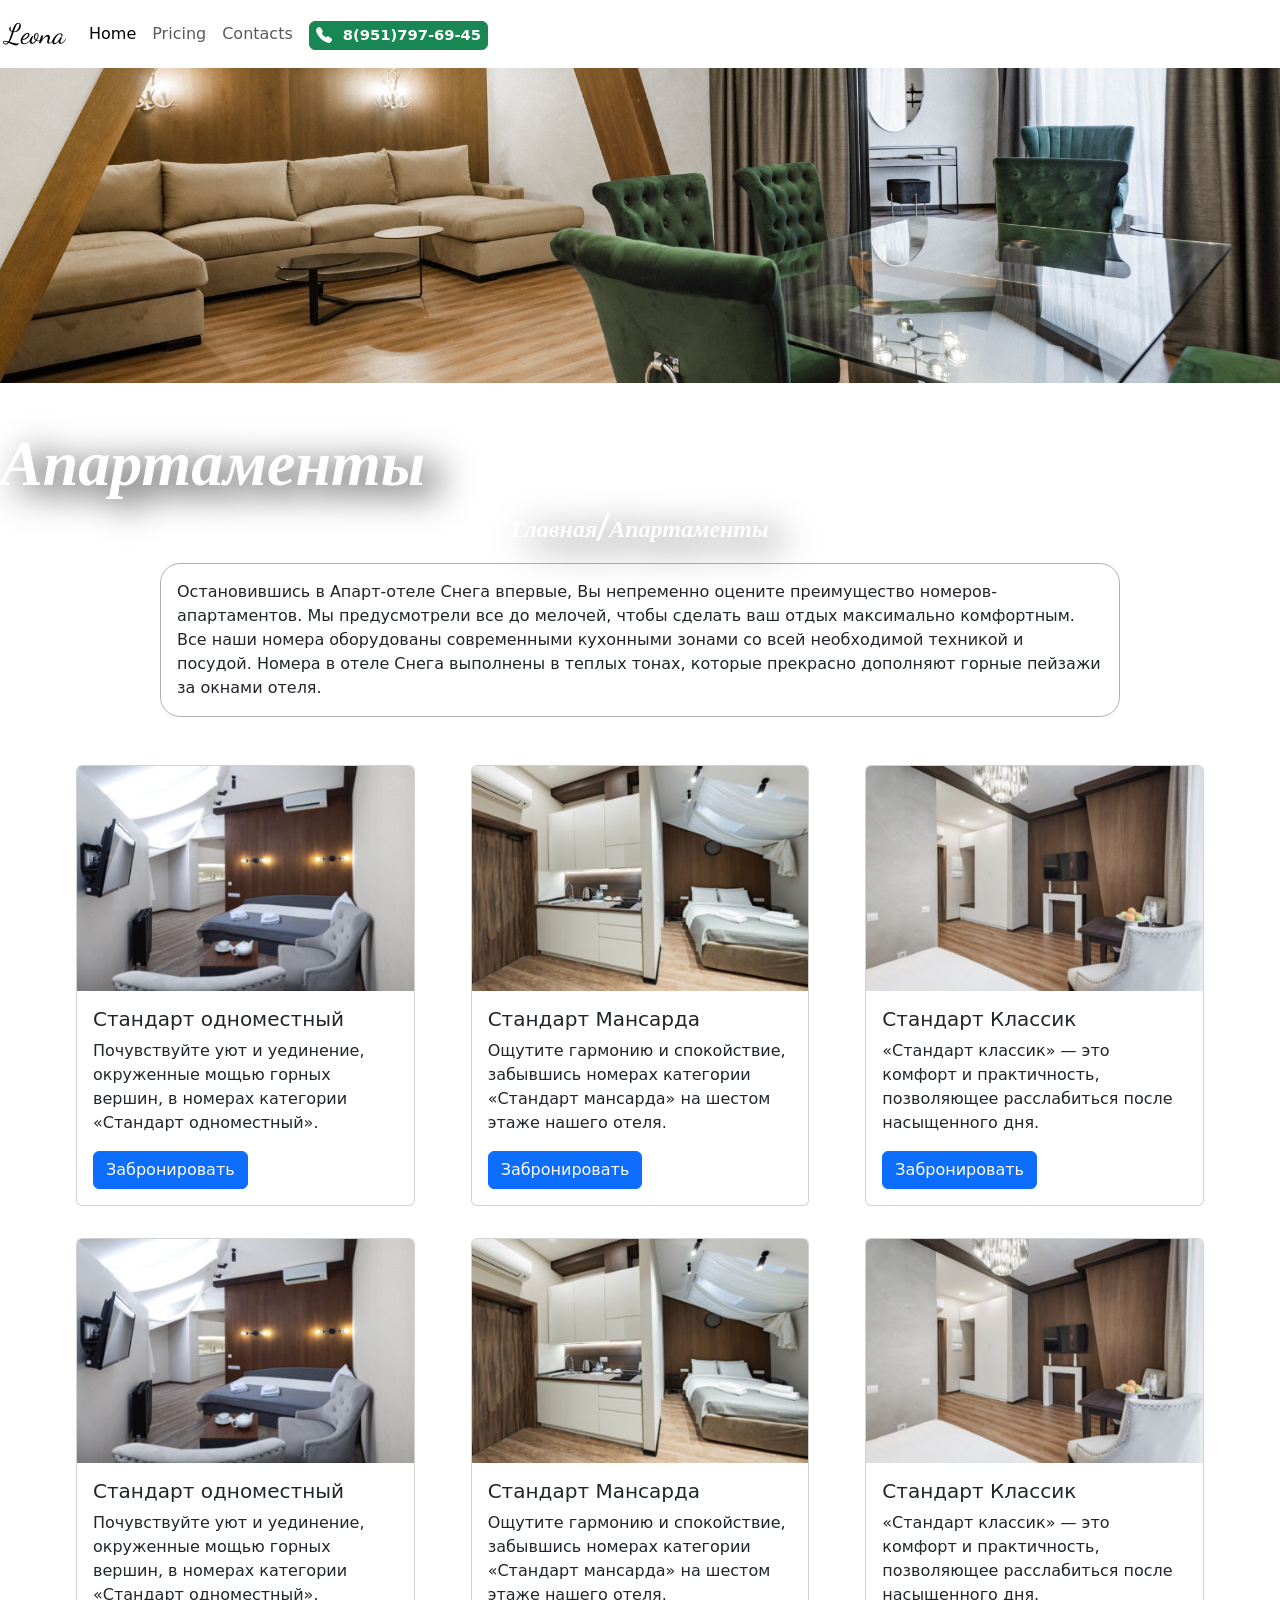
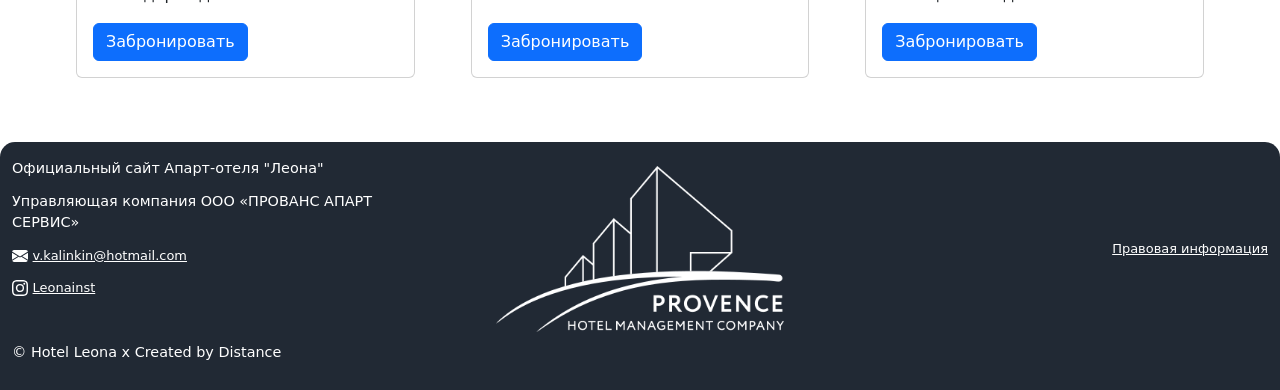
<file: index.html>
<!DOCTYPE html>
<html lang="en">
<head>
    <meta charset="UTF-8">
    <meta name="viewport" content="width=device-width, initial-scale=1.0">
    <link href="https://cdn.jsdelivr.net/npm/bootstrap@5.3.1/dist/css/bootstrap.min.css" rel="stylesheet" integrity="sha384-4bw+/aepP/YC94hEpVNVgiZdgIC5+VKNBQNGCHeKRQN+PtmoHDEXuppvnDJzQIu9" crossorigin="anonymous">
    <link rel="stylesheet" href="sourse/styles/in-and-pr.css">
    <link rel="apple-touch-icon" sizes="180x180" href="sourse/files/favicon_io/apple-touch-icon.png">
    <link rel="icon" type="image/png" sizes="32x32" href="sourse/files/favicon_io/favicon-32x32.png">
    <link rel="icon" type="image/png" sizes="16x16" href="sourse/files/favicon_io/favicon-16x16.png">
    <link rel="manifest" href="sourse/files/favicon_io/site.webmanifest">
    <title>Leona</title>
</head>
<body>
    <header>
        <nav class="navbar navbar-expand-lg bg-white">
            <div class="container-fluid">
                <span class="navbar-brand">Leona</span>
                <button class="navbar-toggler" type="button" data-bs-toggle="collapse" data-bs-target="#navbarNav"
                    aria-controls="navbarNav" aria-expanded="false" aria-label="Toggle navigation">
                    <span class="navbar-toggler-icon"></span>
                </button>
                <div class="collapse navbar-collapse" id="navbarNav">
                    <ul class="navbar-nav">
                        <li class="nav-item">
                            <a class="nav-link active" aria-current="page" href="/">Home</a>
                        </li>
                        <li class="nav-item">
                            <a class="nav-link" href="pricing.html">Pricing</a>
                        </li>
                        <li class="nav-item">
                            <a class="nav-link" href="#">Contacts</a>
                        </li>
                        <li class="nav-item btn-tel-cont">
                            <a class="nav-link btn-tel" href="#">
                                <button type="button" class="btn btn-success">
                                    <svg xmlns="http://www.w3.org/2000/svg" width="16" height="16" fill="currentColor" class="bi bi-telephone-fill" viewBox="0 0 16 16">
                                        <path fill-rule="evenodd" d="M1.885.511a1.745 1.745 0 0 1 2.61.163L6.29 2.98c.329.423.445.974.315 1.494l-.547 2.19a.678.678 0 0 0 .178.643l2.457 2.457a.678.678 0 0 0 .644.178l2.189-.547a1.745 1.745 0 0 1 1.494.315l2.306 1.794c.829.645.905 1.87.163 2.611l-1.034 1.034c-.74.74-1.846 1.065-2.877.702a18.634 18.634 0 0 1-7.01-4.42 18.634 18.634 0 0 1-4.42-7.009c-.362-1.03-.037-2.137.703-2.877L1.885.511z"/>
                                    </svg>
                                    <span>8(951)797-69-45</span>
                                </button>
                            </a>
                        </li>
                    </ul>
                </div>
            </div>
        </nav>
    </header>

    <section>
    <div class="obl-cont">
        <div><img src="sourse/images/obl.jpg" alt="Обложка"></div>
    </div>
    <div class="med">
        <div class="app">
            <div>
                <p class="app-text">Апартаменты</p>
                <p class="glav-app">Главная/Апартаменты</p>
            </div>
        </div>
        <div class="text-cont">
            <p>Остановившись в Апарт-отеле Снега впервые, Вы непременно оцените преимущество номеров-апартаментов. Мы
                предусмотрели все до мелочей, чтобы сделать ваш отдых максимально комфортным. Все наши номера оборудованы
                современными кухонными зонами со всей необходимой техникой и посудой. Номера в отеле Снега выполнены в
                теплых тонах, которые прекрасно дополняют горные пейзажи за окнами отеля.</p>
            </div>
        <div class="text-cont-2">
            <p>Остановившись в Апарт-отеле Снега впервые, Вы непременно оцените преимущество номеров-апартаментов. Все наши номера оборудованы
                    современными кухонными зонами со всей необходимой техникой и посудой.</p>
        </div>
    </div>
    <div class="container-fluid">
        <div>
            <div class="row">
                <div class="col-lg-4 col-md-6">
                    <div class="card">
                        <img src="sourse/images/one.jpg" class="card-img-top" alt="Стандарт одноместный">
                        <div class="card-body">
                            <h5 class="card-title">Стандарт одноместный</h5>
                            <p class="card-text">Почувствуйте уют и уединение, окруженные мощью горных вершин, в
                                номерах
                                категории «Стандарт одноместный».</p>
                            <a href="#" class="btn btn-primary">Забронировать</a>
                        </div>
                    </div>
                </div>
                <div class="col-lg-4 col-md-6">
                    <div class="card">
                        <img src="sourse/images/two.jpg" class="card-img-top" alt="Стандарт Мансарда">
                        <div class="card-body">
                            <h5 class="card-title">Стандарт Мансарда</h5>
                            <p class="card-text">Ощутите гармонию и спокойствие, забывшись номерах
                                категории «Стандарт мансарда» на шестом этаже нашего отеля.</p>
                            <a href="#" class="btn btn-primary">Забронировать</a>
                        </div>
                    </div>
                </div>
                <div class="col-lg-4 col-md-6">
                    <div class="card">
                        <img src="sourse/images/three.jpg" class="card-img-top" alt="Стандарт Классик">
                        <div class="card-body">
                            <h5 class="card-title">Стандарт Классик</h5>
                            <p class="card-text">«Стандарт классик» — это комфорт
                                и практичность, позволяющее расслабиться после насыщенного дня.</p>
                            <a href="#" class="btn btn-primary">Забронировать</a>
                        </div>
                    </div>
                </div>
                <div class="col-lg-4 col-md-6">
                    <div class="card">
                        <img src="sourse/images/one.jpg" class="card-img-top" alt="Стандарт одноместный">
                        <div class="card-body">
                            <h5 class="card-title">Стандарт одноместный</h5>
                            <p class="card-text">Почувствуйте уют и уединение, окруженные мощью горных вершин, в
                                номерах
                                категории «Стандарт одноместный».</p>
                            <a href="#" class="btn btn-primary">Забронировать</a>
                        </div>
                    </div>
                </div>
                <div class="col-lg-4 col-md-6">
                    <div class="card">
                        <img src="sourse/images/two.jpg" class="card-img-top" alt="Стандарт Мансарда">
                        <div class="card-body">
                            <h5 class="card-title">Стандарт Мансарда</h5>
                            <p class="card-text">Ощутите гармонию и спокойствие, забывшись номерах
                                категории «Стандарт мансарда» на шестом этаже нашего отеля.</p>
                            <a href="#" class="btn btn-primary">Забронировать</a>
                        </div>
                    </div>
                </div>
                <div class="col-lg-4 col-md-6">
                    <div class="card">
                        <img src="sourse/images/three.jpg" class="card-img-top" alt="Стандарт Классик">
                        <div class="card-body">
                            <h5 class="card-title">Стандарт Классик</h5>
                            <p class="card-text">«Стандарт классик» — это комфорт
                                и практичность, позволяющее расслабиться после насыщенного дня.</p>
                            <a href="#" class="btn btn-primary">Забронировать</a>
                        </div>
                    </div>
                </div>
            </div>
        </div>
    </div>
    </section>

    <footer>
        <div class="container-fluid">
            <div class="row comp">
                <div class="col-lg-4 col-md-4 left-txt-foot">
                    <p>Официальный сайт Апарт-отеля "Леона"</p>
                    <p>Управляющая компания ООО «ПРОВАНС АПАРТ СЕРВИС»</p>
                    <p>
                        <span>
                            <svg xmlns="http://www.w3.org/2000/svg" width="16" height="16" fill="currentColor"
                                class="bi bi-envelope-fill" viewBox="0 0 16 16">
                                <path
                                    d="M.05 3.555A2 2 0 0 1 2 2h12a2 2 0 0 1 1.95 1.555L8 8.414.05 3.555ZM0 4.697v7.104l5.803-3.558L0 4.697ZM6.761 8.83l-6.57 4.027A2 2 0 0 0 2 14h12a2 2 0 0 0 1.808-1.144l-6.57-4.027L8 9.586l-1.239-.757Zm3.436-.586L16 11.801V4.697l-5.803 3.546Z" />
                            </svg>
                        </span>
                        <a href="#">v.kalinkin@hotmail.com</a>
                    </p>
                    <p class="inst">
                        <svg xmlns="http://www.w3.org/2000/svg" width="16" height="16" fill="currentColor"
                            class="bi bi-instagram" viewBox="0 0 16 16">
                            <path
                                d="M8 0C5.829 0 5.556.01 4.703.048 3.85.088 3.269.222 2.76.42a3.917 3.917 0 0 0-1.417.923A3.927 3.927 0 0 0 .42 2.76C.222 3.268.087 3.85.048 4.7.01 5.555 0 5.827 0 8.001c0 2.172.01 2.444.048 3.297.04.852.174 1.433.372 1.942.205.526.478.972.923 1.417.444.445.89.719 1.416.923.51.198 1.09.333 1.942.372C5.555 15.99 5.827 16 8 16s2.444-.01 3.298-.048c.851-.04 1.434-.174 1.943-.372a3.916 3.916 0 0 0 1.416-.923c.445-.445.718-.891.923-1.417.197-.509.332-1.09.372-1.942C15.99 10.445 16 10.173 16 8s-.01-2.445-.048-3.299c-.04-.851-.175-1.433-.372-1.941a3.926 3.926 0 0 0-.923-1.417A3.911 3.911 0 0 0 13.24.42c-.51-.198-1.092-.333-1.943-.372C10.443.01 10.172 0 7.998 0h.003zm-.717 1.442h.718c2.136 0 2.389.007 3.232.046.78.035 1.204.166 1.486.275.373.145.64.319.92.599.28.28.453.546.598.92.11.281.24.705.275 1.485.039.843.047 1.096.047 3.231s-.008 2.389-.047 3.232c-.035.78-.166 1.203-.275 1.485a2.47 2.47 0 0 1-.599.919c-.28.28-.546.453-.92.598-.28.11-.704.24-1.485.276-.843.038-1.096.047-3.232.047s-2.39-.009-3.233-.047c-.78-.036-1.203-.166-1.485-.276a2.478 2.478 0 0 1-.92-.598 2.48 2.48 0 0 1-.6-.92c-.109-.281-.24-.705-.275-1.485-.038-.843-.046-1.096-.046-3.233 0-2.136.008-2.388.046-3.231.036-.78.166-1.204.276-1.486.145-.373.319-.64.599-.92.28-.28.546-.453.92-.598.282-.11.705-.24 1.485-.276.738-.034 1.024-.044 2.515-.045v.002zm4.988 1.328a.96.96 0 1 0 0 1.92.96.96 0 0 0 0-1.92zm-4.27 1.122a4.109 4.109 0 1 0 0 8.217 4.109 4.109 0 0 0 0-8.217zm0 1.441a2.667 2.667 0 1 1 0 5.334 2.667 2.667 0 0 1 0-5.334z" />
                        </svg>
                        <a href="#">
                            <span>
                                Leonainst
                            </span>
                        </a>
                    </p>
                    <p>© Hotel Leona х Created by Distance</p>
                </div>
                <div class="col-lg-4 col-md-4 img-foot">
                    <div>
                        <a href="#"><img src="sourse/images/foot.png" alt="Прованс"></a>
                    </div>
                </div>
                <div class="col-lg-4 col-md-4 prav-inf">
                    <p><a href="#">Правовая информация</a></p>
                </div>
            </div>

            <div class="tel">
                <div class="row">
                    <div class="col left-txt-foot-tel">
                        <p>Официальный сайт Апарт-отеля "Леона"</p>
                        <p>Управляющая компания ООО «ПРОВАНС АПАРТ СЕРВИС»</p>
                        <p>
                            <span>
                                <svg xmlns="http://www.w3.org/2000/svg" width="16" height="16" fill="currentColor"
                                    class="bi bi-envelope-fill" viewBox="0 0 16 16">
                                    <path d="M.05 3.555A2 2 0 0 1 2 2h12a2 2 0 0 1 1.95 1.555L8 8.414.05 3.555ZM0 4.697v7.104l5.803-3.558L0 4.697ZM6.761 8.83l-6.57 4.027A2 2 0 0 0 2 14h12a2 2 0 0 0 1.808-1.144l-6.57-4.027L8 9.586l-1.239-.757Zm3.436-.586L16 11.801V4.697l-5.803 3.546Z" />
                                </svg>
                            </span>
                            <a href="#">v.kalinkin@hotmail.com</a>
                        </p>
                        <p class="inst">
                            <svg xmlns="http://www.w3.org/2000/svg" width="16" height="16" fill="currentColor"
                                class="bi bi-instagram" viewBox="0 0 16 16">
                                <path d="M8 0C5.829 0 5.556.01 4.703.048 3.85.088 3.269.222 2.76.42a3.917 3.917 0 0 0-1.417.923A3.927 3.927 0 0 0 .42 2.76C.222 3.268.087 3.85.048 4.7.01 5.555 0 5.827 0 8.001c0 2.172.01 2.444.048 3.297.04.852.174 1.433.372 1.942.205.526.478.972.923 1.417.444.445.89.719 1.416.923.51.198 1.09.333 1.942.372C5.555 15.99 5.827 16 8 16s2.444-.01 3.298-.048c.851-.04 1.434-.174 1.943-.372a3.916 3.916 0 0 0 1.416-.923c.445-.445.718-.891.923-1.417.197-.509.332-1.09.372-1.942C15.99 10.445 16 10.173 16 8s-.01-2.445-.048-3.299c-.04-.851-.175-1.433-.372-1.941a3.926 3.926 0 0 0-.923-1.417A3.911 3.911 0 0 0 13.24.42c-.51-.198-1.092-.333-1.943-.372C10.443.01 10.172 0 7.998 0h.003zm-.717 1.442h.718c2.136 0 2.389.007 3.232.046.78.035 1.204.166 1.486.275.373.145.64.319.92.599.28.28.453.546.598.92.11.281.24.705.275 1.485.039.843.047 1.096.047 3.231s-.008 2.389-.047 3.232c-.035.78-.166 1.203-.275 1.485a2.47 2.47 0 0 1-.599.919c-.28.28-.546.453-.92.598-.28.11-.704.24-1.485.276-.843.038-1.096.047-3.232.047s-2.39-.009-3.233-.047c-.78-.036-1.203-.166-1.485-.276a2.478 2.478 0 0 1-.92-.598 2.48 2.48 0 0 1-.6-.92c-.109-.281-.24-.705-.275-1.485-.038-.843-.046-1.096-.046-3.233 0-2.136.008-2.388.046-3.231.036-.78.166-1.204.276-1.486.145-.373.319-.64.599-.92.28-.28.546-.453.92-.598.282-.11.705-.24 1.485-.276.738-.034 1.024-.044 2.515-.045v.002zm4.988 1.328a.96.96 0 1 0 0 1.92.96.96 0 0 0 0-1.92zm-4.27 1.122a4.109 4.109 0 1 0 0 8.217 4.109 4.109 0 0 0 0-8.217zm0 1.441a2.667 2.667 0 1 1 0 5.334 2.667 2.667 0 0 1 0-5.334z" />
                            </svg>
                            <a href="#">
                                <span>Leonainst</span>
                            </a>
                        </p>
                        <p>© Hotel Leona х Created by Distance</p>
                    </div>
                    <div class="col right-txt-foot-tel">
                        <div class="row prav-inf-tel">
                            <p><a href="#">Правовая информация</a></p>
                        </div>
                        <div class="row btm-img-tel">
                            <div>
                                <a href="#"><img src="sourse/images/foot.png" alt="Прованс"></a>
                            </div>
                        </div>
                    </div>
                </div>
            </div>

            <div class="tel-min">
                <p>Официальный сайт Апарт-отеля "Леона"</p>
                <p>Управляющая компания ООО «ПРОВАНС АПАРТ СЕРВИС»</p>
                <p>
                    <span>
                        <svg xmlns="http://www.w3.org/2000/svg" width="16" height="16" fill="currentColor"
                            class="bi bi-envelope-fill" viewBox="0 0 16 16">
                            <path d="M.05 3.555A2 2 0 0 1 2 2h12a2 2 0 0 1 1.95 1.555L8 8.414.05 3.555ZM0 4.697v7.104l5.803-3.558L0 4.697ZM6.761 8.83l-6.57 4.027A2 2 0 0 0 2 14h12a2 2 0 0 0 1.808-1.144l-6.57-4.027L8 9.586l-1.239-.757Zm3.436-.586L16 11.801V4.697l-5.803 3.546Z" />
                        </svg>
                    </span>
                    <a href="#">v.kalinkin@hotmail.com</a>
                </p>
                <p class="inst">
                    <svg xmlns="http://www.w3.org/2000/svg" width="16" height="16" fill="currentColor"
                        class="bi bi-instagram" viewBox="0 0 16 16">
                        <path d="M8 0C5.829 0 5.556.01 4.703.048 3.85.088 3.269.222 2.76.42a3.917 3.917 0 0 0-1.417.923A3.927 3.927 0 0 0 .42 2.76C.222 3.268.087 3.85.048 4.7.01 5.555 0 5.827 0 8.001c0 2.172.01 2.444.048 3.297.04.852.174 1.433.372 1.942.205.526.478.972.923 1.417.444.445.89.719 1.416.923.51.198 1.09.333 1.942.372C5.555 15.99 5.827 16 8 16s2.444-.01 3.298-.048c.851-.04 1.434-.174 1.943-.372a3.916 3.916 0 0 0 1.416-.923c.445-.445.718-.891.923-1.417.197-.509.332-1.09.372-1.942C15.99 10.445 16 10.173 16 8s-.01-2.445-.048-3.299c-.04-.851-.175-1.433-.372-1.941a3.926 3.926 0 0 0-.923-1.417A3.911 3.911 0 0 0 13.24.42c-.51-.198-1.092-.333-1.943-.372C10.443.01 10.172 0 7.998 0h.003zm-.717 1.442h.718c2.136 0 2.389.007 3.232.046.78.035 1.204.166 1.486.275.373.145.64.319.92.599.28.28.453.546.598.92.11.281.24.705.275 1.485.039.843.047 1.096.047 3.231s-.008 2.389-.047 3.232c-.035.78-.166 1.203-.275 1.485a2.47 2.47 0 0 1-.599.919c-.28.28-.546.453-.92.598-.28.11-.704.24-1.485.276-.843.038-1.096.047-3.232.047s-2.39-.009-3.233-.047c-.78-.036-1.203-.166-1.485-.276a2.478 2.478 0 0 1-.92-.598 2.48 2.48 0 0 1-.6-.92c-.109-.281-.24-.705-.275-1.485-.038-.843-.046-1.096-.046-3.233 0-2.136.008-2.388.046-3.231.036-.78.166-1.204.276-1.486.145-.373.319-.64.599-.92.28-.28.546-.453.92-.598.282-.11.705-.24 1.485-.276.738-.034 1.024-.044 2.515-.045v.002zm4.988 1.328a.96.96 0 1 0 0 1.92.96.96 0 0 0 0-1.92zm-4.27 1.122a4.109 4.109 0 1 0 0 8.217 4.109 4.109 0 0 0 0-8.217zm0 1.441a2.667 2.667 0 1 1 0 5.334 2.667 2.667 0 0 1 0-5.334z" />
                    </svg>
                    <a href="#">
                        <span>Leonainst</span>
                    </a>
                </p>
                <p>© Hotel Leona х Created by Distance</p>
                <div class="img-foot-tel-min">
                    <a href="#"><img src="sourse/images/foot.png" alt="Прованс"></a>
                </div>
                <p><a href="#">Правовая информация</a></p>
            </div>
        </div>
    </footer>
    
    <script src="https://cdn.jsdelivr.net/npm/bootstrap@5.3.1/dist/js/bootstrap.bundle.min.js" integrity="sha384-HwwvtgBNo3bZJJLYd8oVXjrBZt8cqVSpeBNS5n7C8IVInixGAoxmnlMuBnhbgrkm" crossorigin="anonymous"></script>
</body>
</html>
</file>
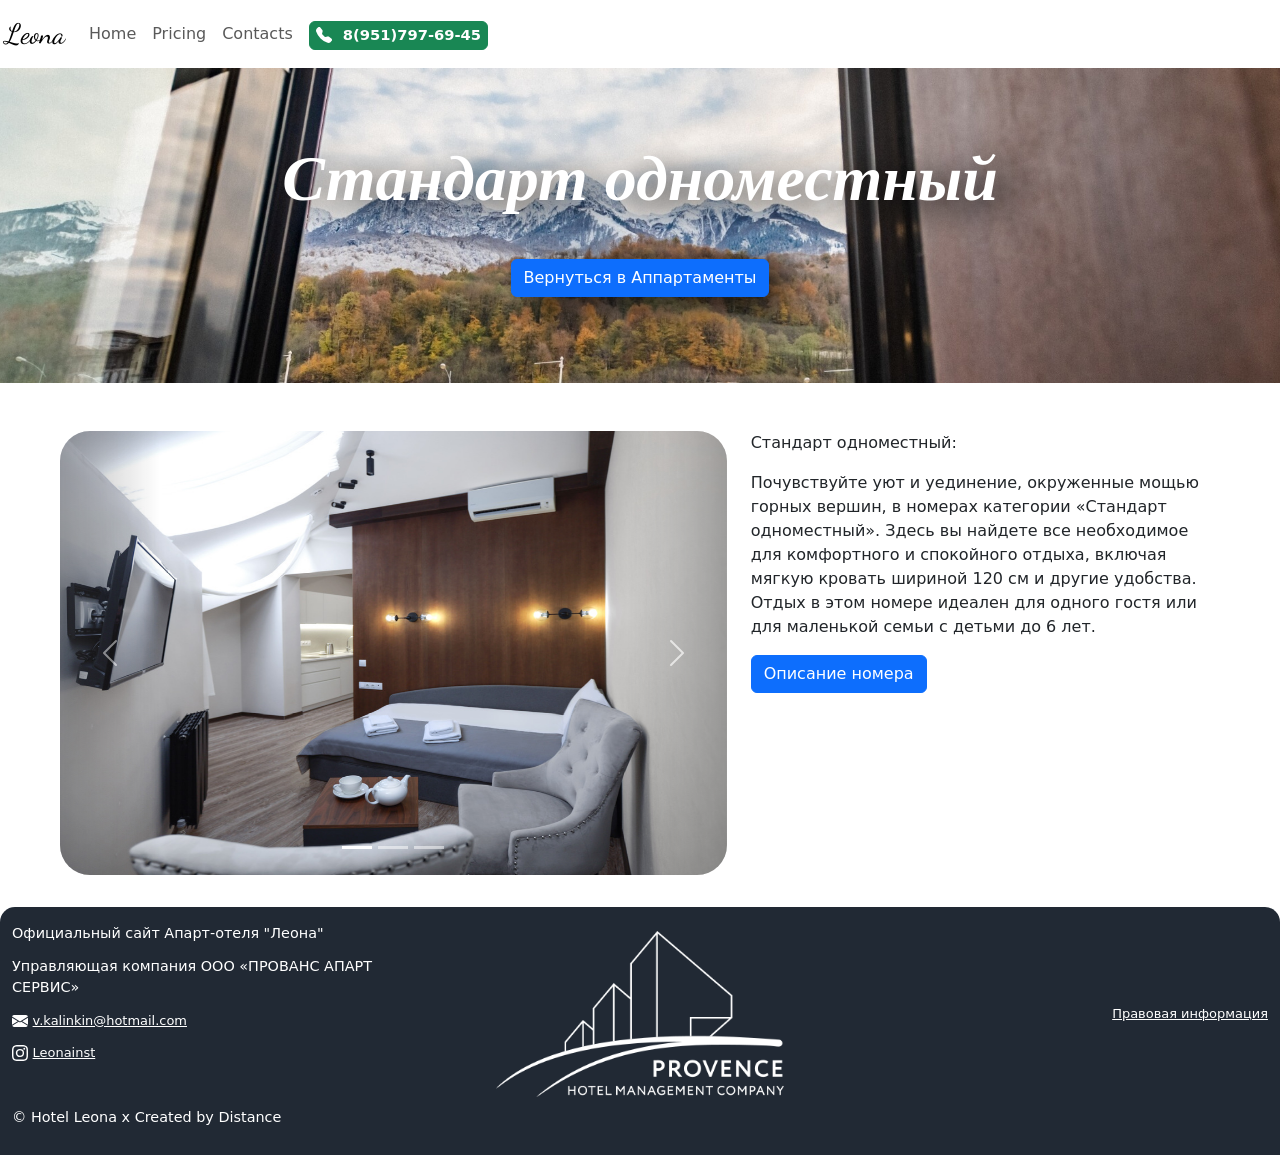
<file: hotel-room.html>
<!DOCTYPE html>
<html lang="en">

<head>
    <meta charset="UTF-8">
    <meta name="viewport" content="width=device-width, initial-scale=1.0">
    <link href="https://cdn.jsdelivr.net/npm/bootstrap@5.3.1/dist/css/bootstrap.min.css" rel="stylesheet"
        integrity="sha384-4bw+/aepP/YC94hEpVNVgiZdgIC5+VKNBQNGCHeKRQN+PtmoHDEXuppvnDJzQIu9" crossorigin="anonymous">
    <link rel="stylesheet" href="sourse/styles/in-and-pr.css">
    <link rel="stylesheet" href="sourse/styles/hr-css.css">
    <link rel="apple-touch-icon" sizes="180x180" href="sourse/files/favicon_io/apple-touch-icon.png">
    <link rel="icon" type="image/png" sizes="32x32" href="sourse/files/favicon_io/favicon-32x32.png">
    <link rel="icon" type="image/png" sizes="16x16" href="sourse/files/favicon_io/favicon-16x16.png">
    <link rel="manifest" href="sourse/files/favicon_io/site.webmanifest">
    <title>Leona</title>
</head>

<body>
    <header>
        <nav class="navbar navbar-expand-lg bg-white">
            <div class="container-fluid">
                <span class="navbar-brand">Leona</span>
                <button class="navbar-toggler" type="button" data-bs-toggle="collapse" data-bs-target="#navbarNav"
                    aria-controls="navbarNav" aria-expanded="false" aria-label="Toggle navigation">
                    <span class="navbar-toggler-icon"></span>
                </button>
                <div class="collapse navbar-collapse" id="navbarNav">
                    <ul class="navbar-nav">
                        <li class="nav-item">
                            <a class="nav-link" aria-current="page" href="/">Home</a>
                        </li>
                        <li class="nav-item">
                            <a class="nav-link" href="pricing.html">Pricing</a>
                        </li>
                        <li class="nav-item">
                            <a class="nav-link" href="#">Contacts</a>
                        </li>
                        <li class="nav-item btn-tel-cont">
                            <a class="nav-link btn-tel" href="#">
                                <button type="button" class="btn btn-success">
                                    <svg xmlns="http://www.w3.org/2000/svg" width="16" height="16" fill="currentColor" class="bi bi-telephone-fill" viewBox="0 0 16 16">
                                        <path fill-rule="evenodd" d="M1.885.511a1.745 1.745 0 0 1 2.61.163L6.29 2.98c.329.423.445.974.315 1.494l-.547 2.19a.678.678 0 0 0 .178.643l2.457 2.457a.678.678 0 0 0 .644.178l2.189-.547a1.745 1.745 0 0 1 1.494.315l2.306 1.794c.829.645.905 1.87.163 2.611l-1.034 1.034c-.74.74-1.846 1.065-2.877.702a18.634 18.634 0 0 1-7.01-4.42 18.634 18.634 0 0 1-4.42-7.009c-.362-1.03-.037-2.137.703-2.877L1.885.511z"/>
                                    </svg>
                                    <span>8(951)797-69-45</span>
                                </button>
                            </a>
                        </li>
                    </ul>
                </div>
            </div>
        </nav>
    </header>

    <section>
        <div class="obl-cont">
            <div><img src="sourse/images/vid.jpg" alt="Обложка"></div>
            <div class="app">
                <p class="app-text">Стандарт одноместный</p>
                <a class="btn btn-primary" role="button" href="pricing.html">Вернуться в Аппартаменты</a>
            </div>
        </div>

        <div class="container-fluid">
            <div>
                <div class="row">
                    <div class="col-lg-7 col-md-12">
                        <div class="carousel-hr">
                            <div>
                                <div id="carouselExampleIndicators" class="carousel slide">
                                    <div class="carousel-indicators">
                                        <button type="button" data-bs-target="#carouselExampleIndicators"
                                            data-bs-slide-to="0" class="active" aria-current="true"
                                            aria-label="Slide 1"></button>
                                        <button type="button" data-bs-target="#carouselExampleIndicators"
                                            data-bs-slide-to="1" aria-label="Slide 2"></button>
                                        <button type="button" data-bs-target="#carouselExampleIndicators"
                                            data-bs-slide-to="2" aria-label="Slide 3"></button>
                                    </div>
                                    <div class="carousel-inner">
                                        <div class="carousel-item active">
                                            <img src="sourse/images/hr-1.jpg" class="d-block w-100" alt="...">
                                        </div>
                                        <div class="carousel-item">
                                            <img src="sourse/images/hr-2.jpg" class="d-block w-100" alt="...">
                                        </div>
                                        <div class="carousel-item">
                                            <img src="sourse/images/hr-3.jpg" class="d-block w-100" alt="...">
                                        </div>
                                    </div>
                                    <button class="carousel-control-prev" type="button"
                                        data-bs-target="#carouselExampleIndicators" data-bs-slide="prev">
                                        <span class="carousel-control-prev-icon" aria-hidden="true"></span>
                                        <span class="visually-hidden">Previous</span>
                                    </button>
                                    <button class="carousel-control-next" type="button"
                                        data-bs-target="#carouselExampleIndicators" data-bs-slide="next">
                                        <span class="carousel-control-next-icon" aria-hidden="true"></span>
                                        <span class="visually-hidden">Next</span>
                                    </button>
                                </div>
                            </div>
                        </div>
                    </div>

                    <div class="col-lg-5 col-md-12">
                        <div>
                            <p>Стандарт одноместный:</p>
                            <p>Почувствуйте уют и уединение, окруженные мощью горных вершин, в номерах категории
                                «Стандарт одноместный». Здесь вы найдете все необходимое для комфортного и спокойного
                                отдыха, включая мягкую кровать шириной 120 см и другие удобства. Отдых в этом номере
                                идеален для одного гостя или для маленькой семьи с детьми до 6 лет.</p>
                            <div>
                                <p class="d-inline-flex gap-1">
                                    <button class="btn btn-primary" type="button" data-bs-toggle="collapse"
                                        data-bs-target="#collapseExample" aria-expanded="false"
                                        aria-controls="collapseExample">
                                        Описание номера
                                    </button>
                                </p>
                                <div class="collapse" id="collapseExample">
                                    <div class="card card-body">
                                        <ul>
                                            <li>Площадь: от 19м²</li>
                                            <li>1-местный 1-комнатный номер с 1 кроватью</li>
                                            <li>Кровать 120</li>
                                            <li>Шкаф</li>
                                            <li>Телевизор</li>
                                            <li>WI-FI</li>
                                            <li>Холодильник</li>
                                        </ul>
                                        <p>В стоимость номера включено:</p>
                                        <ul>
                                            <li>Wi-Fi бесплатно</li>
                                            <li>Смена полотенец: ежедневно</li>
                                            <li>Смена постельного белья: 1 раз в 3 дня</li>
                                            <li>Уборка номера: ежедневно</li>
                                        </ul>
                                    </div>
                                </div>
                            </div>
                        </div>
                    </div>
                </div>
            </div>
        </div>


    </section>

    <footer>
        <div class="container-fluid">
            <div class="row comp">
                <div class="col-lg-4 col-md-4 left-txt-foot">
                    <p>Официальный сайт Апарт-отеля "Леона"</p>
                    <p>Управляющая компания ООО «ПРОВАНС АПАРТ СЕРВИС»</p>
                    <p>
                        <span>
                            <svg xmlns="http://www.w3.org/2000/svg" width="16" height="16" fill="currentColor"
                                class="bi bi-envelope-fill" viewBox="0 0 16 16">
                                <path
                                    d="M.05 3.555A2 2 0 0 1 2 2h12a2 2 0 0 1 1.95 1.555L8 8.414.05 3.555ZM0 4.697v7.104l5.803-3.558L0 4.697ZM6.761 8.83l-6.57 4.027A2 2 0 0 0 2 14h12a2 2 0 0 0 1.808-1.144l-6.57-4.027L8 9.586l-1.239-.757Zm3.436-.586L16 11.801V4.697l-5.803 3.546Z" />
                            </svg>
                        </span>
                        <a href="#">v.kalinkin@hotmail.com</a>
                    </p>
                    <p class="inst">
                        <svg xmlns="http://www.w3.org/2000/svg" width="16" height="16" fill="currentColor"
                            class="bi bi-instagram" viewBox="0 0 16 16">
                            <path
                                d="M8 0C5.829 0 5.556.01 4.703.048 3.85.088 3.269.222 2.76.42a3.917 3.917 0 0 0-1.417.923A3.927 3.927 0 0 0 .42 2.76C.222 3.268.087 3.85.048 4.7.01 5.555 0 5.827 0 8.001c0 2.172.01 2.444.048 3.297.04.852.174 1.433.372 1.942.205.526.478.972.923 1.417.444.445.89.719 1.416.923.51.198 1.09.333 1.942.372C5.555 15.99 5.827 16 8 16s2.444-.01 3.298-.048c.851-.04 1.434-.174 1.943-.372a3.916 3.916 0 0 0 1.416-.923c.445-.445.718-.891.923-1.417.197-.509.332-1.09.372-1.942C15.99 10.445 16 10.173 16 8s-.01-2.445-.048-3.299c-.04-.851-.175-1.433-.372-1.941a3.926 3.926 0 0 0-.923-1.417A3.911 3.911 0 0 0 13.24.42c-.51-.198-1.092-.333-1.943-.372C10.443.01 10.172 0 7.998 0h.003zm-.717 1.442h.718c2.136 0 2.389.007 3.232.046.78.035 1.204.166 1.486.275.373.145.64.319.92.599.28.28.453.546.598.92.11.281.24.705.275 1.485.039.843.047 1.096.047 3.231s-.008 2.389-.047 3.232c-.035.78-.166 1.203-.275 1.485a2.47 2.47 0 0 1-.599.919c-.28.28-.546.453-.92.598-.28.11-.704.24-1.485.276-.843.038-1.096.047-3.232.047s-2.39-.009-3.233-.047c-.78-.036-1.203-.166-1.485-.276a2.478 2.478 0 0 1-.92-.598 2.48 2.48 0 0 1-.6-.92c-.109-.281-.24-.705-.275-1.485-.038-.843-.046-1.096-.046-3.233 0-2.136.008-2.388.046-3.231.036-.78.166-1.204.276-1.486.145-.373.319-.64.599-.92.28-.28.546-.453.92-.598.282-.11.705-.24 1.485-.276.738-.034 1.024-.044 2.515-.045v.002zm4.988 1.328a.96.96 0 1 0 0 1.92.96.96 0 0 0 0-1.92zm-4.27 1.122a4.109 4.109 0 1 0 0 8.217 4.109 4.109 0 0 0 0-8.217zm0 1.441a2.667 2.667 0 1 1 0 5.334 2.667 2.667 0 0 1 0-5.334z" />
                        </svg>
                        <a href="#">
                            <span>
                                Leonainst
                            </span>
                        </a>
                    </p>
                    <p>© Hotel Leona х Created by Distance</p>
                </div>
                <div class="col-lg-4 col-md-4 img-foot">
                    <div>
                        <a href="#"><img src="sourse/images/foot.png" alt="Прованс"></a>
                    </div>
                </div>
                <div class="col-lg-4 col-md-4 prav-inf">
                    <p><a href="#">Правовая информация</a></p>
                </div>
            </div>

            <div class="tel">
                <div class="row">
                    <div class="col left-txt-foot-tel">
                        <p>Официальный сайт Апарт-отеля "Леона"</p>
                        <p>Управляющая компания ООО «ПРОВАНС АПАРТ СЕРВИС»</p>
                        <p>
                            <span>
                                <svg xmlns="http://www.w3.org/2000/svg" width="16" height="16" fill="currentColor"
                                    class="bi bi-envelope-fill" viewBox="0 0 16 16">
                                    <path d="M.05 3.555A2 2 0 0 1 2 2h12a2 2 0 0 1 1.95 1.555L8 8.414.05 3.555ZM0 4.697v7.104l5.803-3.558L0 4.697ZM6.761 8.83l-6.57 4.027A2 2 0 0 0 2 14h12a2 2 0 0 0 1.808-1.144l-6.57-4.027L8 9.586l-1.239-.757Zm3.436-.586L16 11.801V4.697l-5.803 3.546Z" />
                                </svg>
                            </span>
                            <a href="#">v.kalinkin@hotmail.com</a>
                        </p>
                        <p class="inst">
                            <svg xmlns="http://www.w3.org/2000/svg" width="16" height="16" fill="currentColor"
                                class="bi bi-instagram" viewBox="0 0 16 16">
                                <path d="M8 0C5.829 0 5.556.01 4.703.048 3.85.088 3.269.222 2.76.42a3.917 3.917 0 0 0-1.417.923A3.927 3.927 0 0 0 .42 2.76C.222 3.268.087 3.85.048 4.7.01 5.555 0 5.827 0 8.001c0 2.172.01 2.444.048 3.297.04.852.174 1.433.372 1.942.205.526.478.972.923 1.417.444.445.89.719 1.416.923.51.198 1.09.333 1.942.372C5.555 15.99 5.827 16 8 16s2.444-.01 3.298-.048c.851-.04 1.434-.174 1.943-.372a3.916 3.916 0 0 0 1.416-.923c.445-.445.718-.891.923-1.417.197-.509.332-1.09.372-1.942C15.99 10.445 16 10.173 16 8s-.01-2.445-.048-3.299c-.04-.851-.175-1.433-.372-1.941a3.926 3.926 0 0 0-.923-1.417A3.911 3.911 0 0 0 13.24.42c-.51-.198-1.092-.333-1.943-.372C10.443.01 10.172 0 7.998 0h.003zm-.717 1.442h.718c2.136 0 2.389.007 3.232.046.78.035 1.204.166 1.486.275.373.145.64.319.92.599.28.28.453.546.598.92.11.281.24.705.275 1.485.039.843.047 1.096.047 3.231s-.008 2.389-.047 3.232c-.035.78-.166 1.203-.275 1.485a2.47 2.47 0 0 1-.599.919c-.28.28-.546.453-.92.598-.28.11-.704.24-1.485.276-.843.038-1.096.047-3.232.047s-2.39-.009-3.233-.047c-.78-.036-1.203-.166-1.485-.276a2.478 2.478 0 0 1-.92-.598 2.48 2.48 0 0 1-.6-.92c-.109-.281-.24-.705-.275-1.485-.038-.843-.046-1.096-.046-3.233 0-2.136.008-2.388.046-3.231.036-.78.166-1.204.276-1.486.145-.373.319-.64.599-.92.28-.28.546-.453.92-.598.282-.11.705-.24 1.485-.276.738-.034 1.024-.044 2.515-.045v.002zm4.988 1.328a.96.96 0 1 0 0 1.92.96.96 0 0 0 0-1.92zm-4.27 1.122a4.109 4.109 0 1 0 0 8.217 4.109 4.109 0 0 0 0-8.217zm0 1.441a2.667 2.667 0 1 1 0 5.334 2.667 2.667 0 0 1 0-5.334z" />
                            </svg>
                            <a href="#">
                                <span>Leonainst</span>
                            </a>
                        </p>
                        <p>© Hotel Leona х Created by Distance</p>
                    </div>
                    <div class="col right-txt-foot-tel">
                        <div class="row prav-inf-tel">
                            <p><a href="#">Правовая информация</a></p>
                        </div>
                        <div class="row btm-img-tel">
                            <div>
                                <a href="#"><img src="sourse/images/foot.png" alt="Прованс"></a>
                            </div>
                        </div>
                    </div>
                </div>
            </div>

            <div class="tel-min">
                <p>Официальный сайт Апарт-отеля "Леона"</p>
                <p>Управляющая компания ООО «ПРОВАНС АПАРТ СЕРВИС»</p>
                <p>
                    <span>
                        <svg xmlns="http://www.w3.org/2000/svg" width="16" height="16" fill="currentColor"
                            class="bi bi-envelope-fill" viewBox="0 0 16 16">
                            <path d="M.05 3.555A2 2 0 0 1 2 2h12a2 2 0 0 1 1.95 1.555L8 8.414.05 3.555ZM0 4.697v7.104l5.803-3.558L0 4.697ZM6.761 8.83l-6.57 4.027A2 2 0 0 0 2 14h12a2 2 0 0 0 1.808-1.144l-6.57-4.027L8 9.586l-1.239-.757Zm3.436-.586L16 11.801V4.697l-5.803 3.546Z" />
                        </svg>
                    </span>
                    <a href="#">v.kalinkin@hotmail.com</a>
                </p>
                <p class="inst">
                    <svg xmlns="http://www.w3.org/2000/svg" width="16" height="16" fill="currentColor"
                        class="bi bi-instagram" viewBox="0 0 16 16">
                        <path d="M8 0C5.829 0 5.556.01 4.703.048 3.85.088 3.269.222 2.76.42a3.917 3.917 0 0 0-1.417.923A3.927 3.927 0 0 0 .42 2.76C.222 3.268.087 3.85.048 4.7.01 5.555 0 5.827 0 8.001c0 2.172.01 2.444.048 3.297.04.852.174 1.433.372 1.942.205.526.478.972.923 1.417.444.445.89.719 1.416.923.51.198 1.09.333 1.942.372C5.555 15.99 5.827 16 8 16s2.444-.01 3.298-.048c.851-.04 1.434-.174 1.943-.372a3.916 3.916 0 0 0 1.416-.923c.445-.445.718-.891.923-1.417.197-.509.332-1.09.372-1.942C15.99 10.445 16 10.173 16 8s-.01-2.445-.048-3.299c-.04-.851-.175-1.433-.372-1.941a3.926 3.926 0 0 0-.923-1.417A3.911 3.911 0 0 0 13.24.42c-.51-.198-1.092-.333-1.943-.372C10.443.01 10.172 0 7.998 0h.003zm-.717 1.442h.718c2.136 0 2.389.007 3.232.046.78.035 1.204.166 1.486.275.373.145.64.319.92.599.28.28.453.546.598.92.11.281.24.705.275 1.485.039.843.047 1.096.047 3.231s-.008 2.389-.047 3.232c-.035.78-.166 1.203-.275 1.485a2.47 2.47 0 0 1-.599.919c-.28.28-.546.453-.92.598-.28.11-.704.24-1.485.276-.843.038-1.096.047-3.232.047s-2.39-.009-3.233-.047c-.78-.036-1.203-.166-1.485-.276a2.478 2.478 0 0 1-.92-.598 2.48 2.48 0 0 1-.6-.92c-.109-.281-.24-.705-.275-1.485-.038-.843-.046-1.096-.046-3.233 0-2.136.008-2.388.046-3.231.036-.78.166-1.204.276-1.486.145-.373.319-.64.599-.92.28-.28.546-.453.92-.598.282-.11.705-.24 1.485-.276.738-.034 1.024-.044 2.515-.045v.002zm4.988 1.328a.96.96 0 1 0 0 1.92.96.96 0 0 0 0-1.92zm-4.27 1.122a4.109 4.109 0 1 0 0 8.217 4.109 4.109 0 0 0 0-8.217zm0 1.441a2.667 2.667 0 1 1 0 5.334 2.667 2.667 0 0 1 0-5.334z" />
                    </svg>
                    <a href="#">
                        <span>Leonainst</span>
                    </a>
                </p>
                <p>© Hotel Leona х Created by Distance</p>
                <div class="img-foot-tel-min">
                    <a href="#"><img src="sourse/images/foot.png" alt="Прованс"></a>
                </div>
                <p><a href="#">Правовая информация</a></p>
            </div>
        </div>
    </footer>

    <script src="https://cdn.jsdelivr.net/npm/bootstrap@5.3.1/dist/js/bootstrap.bundle.min.js"
        integrity="sha384-HwwvtgBNo3bZJJLYd8oVXjrBZt8cqVSpeBNS5n7C8IVInixGAoxmnlMuBnhbgrkm"
        crossorigin="anonymous"></script>
</body>

</html>
</file>
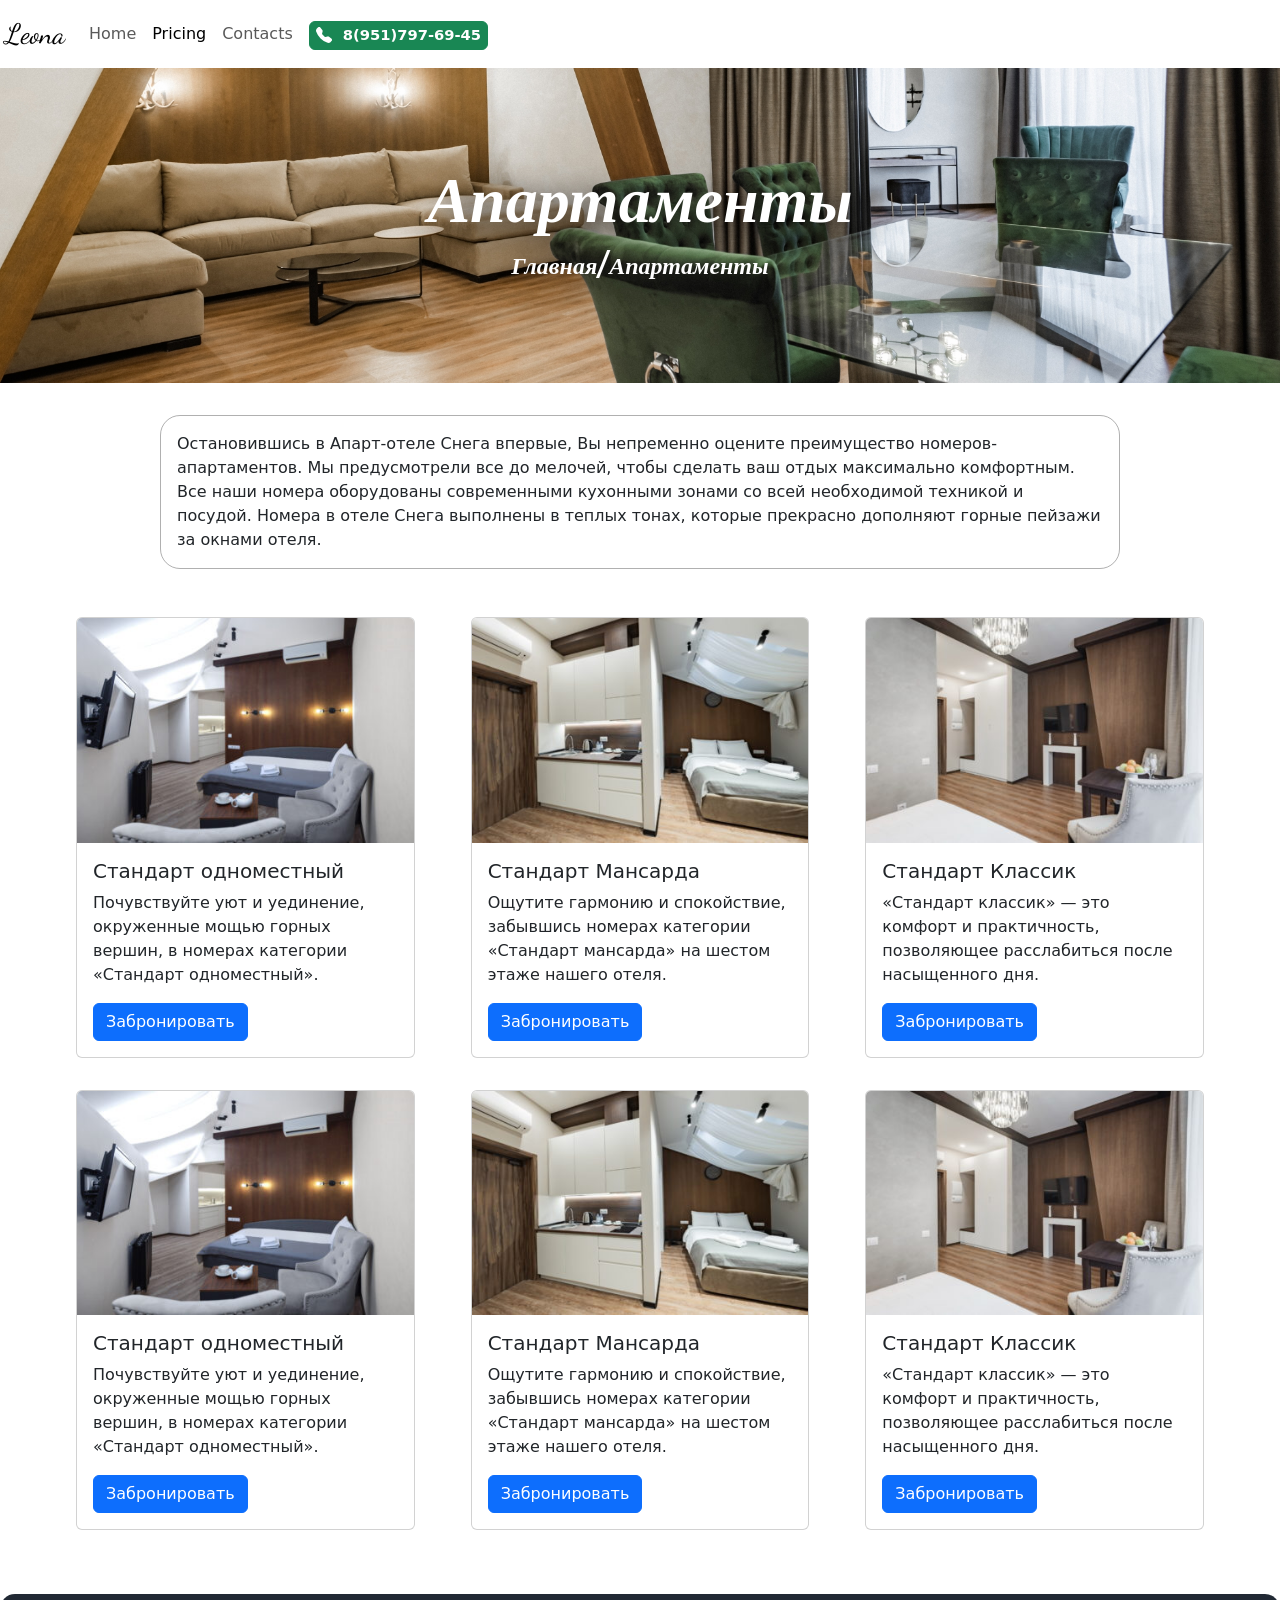
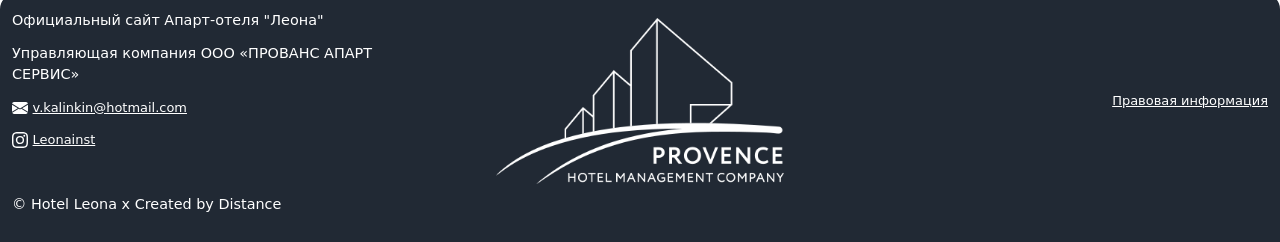
<file: pricing.html>
<!DOCTYPE html>
<html lang="en">

<head>
    <meta charset="UTF-8">
    <meta name="viewport" content="width=device-width, initial-scale=1.0">
    <link href="https://cdn.jsdelivr.net/npm/bootstrap@5.3.1/dist/css/bootstrap.min.css" rel="stylesheet"
        integrity="sha384-4bw+/aepP/YC94hEpVNVgiZdgIC5+VKNBQNGCHeKRQN+PtmoHDEXuppvnDJzQIu9" crossorigin="anonymous">
    <link rel="stylesheet" href="sourse/styles/in-and-pr.css">
    <link rel="apple-touch-icon" sizes="180x180" href="sourse/files/favicon_io/apple-touch-icon.png">
    <link rel="icon" type="image/png" sizes="32x32" href="sourse/files/favicon_io/favicon-32x32.png">
    <link rel="icon" type="image/png" sizes="16x16" href="sourse/files/favicon_io/favicon-16x16.png">
    <link rel="manifest" href="sourse/files/favicon_io/site.webmanifest">
    <title>Leona</title>
</head>

<body>
    <header>
        <nav class="navbar navbar-expand-lg bg-white">
            <div class="container-fluid">
                <span class="navbar-brand">Leona</span>
                <button class="navbar-toggler" type="button" data-bs-toggle="collapse" data-bs-target="#navbarNav"
                    aria-controls="navbarNav" aria-expanded="false" aria-label="Toggle navigation">
                    <span class="navbar-toggler-icon"></span>
                </button>
                <div class="collapse navbar-collapse" id="navbarNav">
                    <ul class="navbar-nav">
                        <li class="nav-item">
                            <a class="nav-link" aria-current="page" href="/">Home</a>
                        </li>
                        <li class="nav-item">
                            <a class="nav-link active" href="pricing.html">Pricing</a>
                        </li>
                        <li class="nav-item">
                            <a class="nav-link" href="#">Contacts</a>
                        </li>
                        <li class="nav-item btn-tel-cont">
                            <a class="nav-link btn-tel" href="#">
                                <button type="button" class="btn btn-success">
                                    <svg xmlns="http://www.w3.org/2000/svg" width="16" height="16" fill="currentColor" class="bi bi-telephone-fill" viewBox="0 0 16 16">
                                        <path fill-rule="evenodd" d="M1.885.511a1.745 1.745 0 0 1 2.61.163L6.29 2.98c.329.423.445.974.315 1.494l-.547 2.19a.678.678 0 0 0 .178.643l2.457 2.457a.678.678 0 0 0 .644.178l2.189-.547a1.745 1.745 0 0 1 1.494.315l2.306 1.794c.829.645.905 1.87.163 2.611l-1.034 1.034c-.74.74-1.846 1.065-2.877.702a18.634 18.634 0 0 1-7.01-4.42 18.634 18.634 0 0 1-4.42-7.009c-.362-1.03-.037-2.137.703-2.877L1.885.511z"/>
                                    </svg>
                                    <span>8(951)797-69-45</span>
                                </button>
                            </a>
                        </li>
                    </ul>
                </div>
            </div>
        </nav>
    </header>

    <section>
        <div class="obl-cont">
            <img src="sourse/images/obl.jpg" alt="Обложка">
            <div class="app">
                <p class="app-text">Апартаменты</p>
                <p class="glav-app">Главная/Апартаменты</p>
            </div>
        </div>
        <div class="med">
            <div class="text-cont">
                <p>Остановившись в Апарт-отеле Снега впервые, Вы непременно оцените преимущество номеров-апартаментов. Мы
                    предусмотрели все до мелочей, чтобы сделать ваш отдых максимально комфортным. Все наши номера оборудованы
                    современными кухонными зонами со всей необходимой техникой и посудой. Номера в отеле Снега выполнены в
                    теплых тонах, которые прекрасно дополняют горные пейзажи за окнами отеля.</p>
                </div>
            <div class="text-cont-2">
                <p>Остановившись в Апарт-отеле Снега впервые, Вы непременно оцените преимущество номеров-апартаментов. Все наши номера оборудованы
                        современными кухонными зонами со всей необходимой техникой и посудой.</p>
            </div>
        </div>
        <div class="container-fluid">
            <div>
                <div class="row">
                    <div class="col-lg-4 col-md-6">
                        <div class="card">
                            <img src="sourse/images/one.jpg" class="card-img-top" alt="Стандарт одноместный">
                            <div class="card-body">
                                <h5 class="card-title">Стандарт одноместный</h5>
                                <p class="card-text">Почувствуйте уют и уединение, окруженные мощью горных вершин, в
                                    номерах
                                    категории «Стандарт одноместный».</p>
                                <a href="hotel-room.html" class="btn btn-primary">Забронировать</a>
                            </div>
                        </div>
                    </div>
                    <div class="col-lg-4 col-md-6">
                        <div class="card">
                            <img src="sourse/images/two.jpg" class="card-img-top" alt="Стандарт Мансарда">
                            <div class="card-body">
                                <h5 class="card-title">Стандарт Мансарда</h5>
                                <p class="card-text">Ощутите гармонию и спокойствие, забывшись номерах
                                    категории «Стандарт мансарда» на шестом этаже нашего отеля.</p>
                                <a href="hotel-room.html" class="btn btn-primary">Забронировать</a>
                            </div>
                        </div>
                    </div>
                    <div class="col-lg-4 col-md-6">
                        <div class="card">
                            <img src="sourse/images/three.jpg" class="card-img-top" alt="Стандарт Классик">
                            <div class="card-body">
                                <h5 class="card-title">Стандарт Классик</h5>
                                <p class="card-text">«Стандарт классик» — это комфорт
                                    и практичность, позволяющее расслабиться после насыщенного дня.</p>
                                <a href="hotel-room.html" class="btn btn-primary">Забронировать</a>
                            </div>
                        </div>
                    </div>
                    <div class="col-lg-4 col-md-6">
                        <div class="card">
                            <img src="sourse/images/one.jpg" class="card-img-top" alt="Стандарт одноместный">
                            <div class="card-body">
                                <h5 class="card-title">Стандарт одноместный</h5>
                                <p class="card-text">Почувствуйте уют и уединение, окруженные мощью горных вершин, в
                                    номерах
                                    категории «Стандарт одноместный».</p>
                                <a href="hotel-room.html" class="btn btn-primary">Забронировать</a>
                            </div>
                        </div>
                    </div>
                    <div class="col-lg-4 col-md-6">
                        <div class="card">
                            <img src="sourse/images/two.jpg" class="card-img-top" alt="Стандарт Мансарда">
                            <div class="card-body">
                                <h5 class="card-title">Стандарт Мансарда</h5>
                                <p class="card-text">Ощутите гармонию и спокойствие, забывшись номерах
                                    категории «Стандарт мансарда» на шестом этаже нашего отеля.</p>
                                <a href="hotel-room.html" class="btn btn-primary">Забронировать</a>
                            </div>
                        </div>
                    </div>
                    <div class="col-lg-4 col-md-6">
                        <div class="card">
                            <img src="sourse/images/three.jpg" class="card-img-top" alt="Стандарт Классик">
                            <div class="card-body">
                                <h5 class="card-title">Стандарт Классик</h5>
                                <p class="card-text">«Стандарт классик» — это комфорт
                                    и практичность, позволяющее расслабиться после насыщенного дня.</p>
                                <a href="hotel-room.html" class="btn btn-primary">Забронировать</a>
                            </div>
                        </div>
                    </div>
                </div>
            </div>
        </div>
    </section>

    <footer>
        <div class="container-fluid">
            <div class="row comp">
                <div class="col-lg-4 col-md-4 left-txt-foot">
                    <p>Официальный сайт Апарт-отеля "Леона"</p>
                    <p>Управляющая компания ООО «ПРОВАНС АПАРТ СЕРВИС»</p>
                    <p>
                        <span>
                            <svg xmlns="http://www.w3.org/2000/svg" width="16" height="16" fill="currentColor"
                                class="bi bi-envelope-fill" viewBox="0 0 16 16">
                                <path
                                    d="M.05 3.555A2 2 0 0 1 2 2h12a2 2 0 0 1 1.95 1.555L8 8.414.05 3.555ZM0 4.697v7.104l5.803-3.558L0 4.697ZM6.761 8.83l-6.57 4.027A2 2 0 0 0 2 14h12a2 2 0 0 0 1.808-1.144l-6.57-4.027L8 9.586l-1.239-.757Zm3.436-.586L16 11.801V4.697l-5.803 3.546Z" />
                            </svg>
                        </span>
                        <a href="#">v.kalinkin@hotmail.com</a>
                    </p>
                    <p class="inst">
                        <svg xmlns="http://www.w3.org/2000/svg" width="16" height="16" fill="currentColor"
                            class="bi bi-instagram" viewBox="0 0 16 16">
                            <path
                                d="M8 0C5.829 0 5.556.01 4.703.048 3.85.088 3.269.222 2.76.42a3.917 3.917 0 0 0-1.417.923A3.927 3.927 0 0 0 .42 2.76C.222 3.268.087 3.85.048 4.7.01 5.555 0 5.827 0 8.001c0 2.172.01 2.444.048 3.297.04.852.174 1.433.372 1.942.205.526.478.972.923 1.417.444.445.89.719 1.416.923.51.198 1.09.333 1.942.372C5.555 15.99 5.827 16 8 16s2.444-.01 3.298-.048c.851-.04 1.434-.174 1.943-.372a3.916 3.916 0 0 0 1.416-.923c.445-.445.718-.891.923-1.417.197-.509.332-1.09.372-1.942C15.99 10.445 16 10.173 16 8s-.01-2.445-.048-3.299c-.04-.851-.175-1.433-.372-1.941a3.926 3.926 0 0 0-.923-1.417A3.911 3.911 0 0 0 13.24.42c-.51-.198-1.092-.333-1.943-.372C10.443.01 10.172 0 7.998 0h.003zm-.717 1.442h.718c2.136 0 2.389.007 3.232.046.78.035 1.204.166 1.486.275.373.145.64.319.92.599.28.28.453.546.598.92.11.281.24.705.275 1.485.039.843.047 1.096.047 3.231s-.008 2.389-.047 3.232c-.035.78-.166 1.203-.275 1.485a2.47 2.47 0 0 1-.599.919c-.28.28-.546.453-.92.598-.28.11-.704.24-1.485.276-.843.038-1.096.047-3.232.047s-2.39-.009-3.233-.047c-.78-.036-1.203-.166-1.485-.276a2.478 2.478 0 0 1-.92-.598 2.48 2.48 0 0 1-.6-.92c-.109-.281-.24-.705-.275-1.485-.038-.843-.046-1.096-.046-3.233 0-2.136.008-2.388.046-3.231.036-.78.166-1.204.276-1.486.145-.373.319-.64.599-.92.28-.28.546-.453.92-.598.282-.11.705-.24 1.485-.276.738-.034 1.024-.044 2.515-.045v.002zm4.988 1.328a.96.96 0 1 0 0 1.92.96.96 0 0 0 0-1.92zm-4.27 1.122a4.109 4.109 0 1 0 0 8.217 4.109 4.109 0 0 0 0-8.217zm0 1.441a2.667 2.667 0 1 1 0 5.334 2.667 2.667 0 0 1 0-5.334z" />
                        </svg>
                        <a href="#">
                            <span>
                                Leonainst
                            </span>
                        </a>
                    </p>
                    <p>© Hotel Leona х Created by Distance</p>
                </div>
                <div class="col-lg-4 col-md-4 img-foot">
                    <div>
                        <a href="#"><img src="sourse/images/foot.png" alt="Прованс"></a>
                    </div>
                </div>
                <div class="col-lg-4 col-md-4 prav-inf">
                    <p><a href="#">Правовая информация</a></p>
                </div>
            </div>

            <div class="tel">
                <div class="row">
                    <div class="col left-txt-foot-tel">
                        <p>Официальный сайт Апарт-отеля "Леона"</p>
                        <p>Управляющая компания ООО «ПРОВАНС АПАРТ СЕРВИС»</p>
                        <p>
                            <span>
                                <svg xmlns="http://www.w3.org/2000/svg" width="16" height="16" fill="currentColor"
                                    class="bi bi-envelope-fill" viewBox="0 0 16 16">
                                    <path d="M.05 3.555A2 2 0 0 1 2 2h12a2 2 0 0 1 1.95 1.555L8 8.414.05 3.555ZM0 4.697v7.104l5.803-3.558L0 4.697ZM6.761 8.83l-6.57 4.027A2 2 0 0 0 2 14h12a2 2 0 0 0 1.808-1.144l-6.57-4.027L8 9.586l-1.239-.757Zm3.436-.586L16 11.801V4.697l-5.803 3.546Z" />
                                </svg>
                            </span>
                            <a href="#">v.kalinkin@hotmail.com</a>
                        </p>
                        <p class="inst">
                            <svg xmlns="http://www.w3.org/2000/svg" width="16" height="16" fill="currentColor"
                                class="bi bi-instagram" viewBox="0 0 16 16">
                                <path d="M8 0C5.829 0 5.556.01 4.703.048 3.85.088 3.269.222 2.76.42a3.917 3.917 0 0 0-1.417.923A3.927 3.927 0 0 0 .42 2.76C.222 3.268.087 3.85.048 4.7.01 5.555 0 5.827 0 8.001c0 2.172.01 2.444.048 3.297.04.852.174 1.433.372 1.942.205.526.478.972.923 1.417.444.445.89.719 1.416.923.51.198 1.09.333 1.942.372C5.555 15.99 5.827 16 8 16s2.444-.01 3.298-.048c.851-.04 1.434-.174 1.943-.372a3.916 3.916 0 0 0 1.416-.923c.445-.445.718-.891.923-1.417.197-.509.332-1.09.372-1.942C15.99 10.445 16 10.173 16 8s-.01-2.445-.048-3.299c-.04-.851-.175-1.433-.372-1.941a3.926 3.926 0 0 0-.923-1.417A3.911 3.911 0 0 0 13.24.42c-.51-.198-1.092-.333-1.943-.372C10.443.01 10.172 0 7.998 0h.003zm-.717 1.442h.718c2.136 0 2.389.007 3.232.046.78.035 1.204.166 1.486.275.373.145.64.319.92.599.28.28.453.546.598.92.11.281.24.705.275 1.485.039.843.047 1.096.047 3.231s-.008 2.389-.047 3.232c-.035.78-.166 1.203-.275 1.485a2.47 2.47 0 0 1-.599.919c-.28.28-.546.453-.92.598-.28.11-.704.24-1.485.276-.843.038-1.096.047-3.232.047s-2.39-.009-3.233-.047c-.78-.036-1.203-.166-1.485-.276a2.478 2.478 0 0 1-.92-.598 2.48 2.48 0 0 1-.6-.92c-.109-.281-.24-.705-.275-1.485-.038-.843-.046-1.096-.046-3.233 0-2.136.008-2.388.046-3.231.036-.78.166-1.204.276-1.486.145-.373.319-.64.599-.92.28-.28.546-.453.92-.598.282-.11.705-.24 1.485-.276.738-.034 1.024-.044 2.515-.045v.002zm4.988 1.328a.96.96 0 1 0 0 1.92.96.96 0 0 0 0-1.92zm-4.27 1.122a4.109 4.109 0 1 0 0 8.217 4.109 4.109 0 0 0 0-8.217zm0 1.441a2.667 2.667 0 1 1 0 5.334 2.667 2.667 0 0 1 0-5.334z" />
                            </svg>
                            <a href="#">
                                <span>Leonainst</span>
                            </a>
                        </p>
                        <p>© Hotel Leona х Created by Distance</p>
                    </div>
                    <div class="col right-txt-foot-tel">
                        <div class="row prav-inf-tel">
                            <p><a href="#">Правовая информация</a></p>
                        </div>
                        <div class="row btm-img-tel">
                            <div>
                                <a href="#"><img src="sourse/images/foot.png" alt="Прованс"></a>
                            </div>
                        </div>
                    </div>
                </div>
            </div>

            <div class="tel-min">
                <p>Официальный сайт Апарт-отеля "Леона"</p>
                <p>Управляющая компания ООО «ПРОВАНС АПАРТ СЕРВИС»</p>
                <p>
                    <span>
                        <svg xmlns="http://www.w3.org/2000/svg" width="16" height="16" fill="currentColor"
                            class="bi bi-envelope-fill" viewBox="0 0 16 16">
                            <path d="M.05 3.555A2 2 0 0 1 2 2h12a2 2 0 0 1 1.95 1.555L8 8.414.05 3.555ZM0 4.697v7.104l5.803-3.558L0 4.697ZM6.761 8.83l-6.57 4.027A2 2 0 0 0 2 14h12a2 2 0 0 0 1.808-1.144l-6.57-4.027L8 9.586l-1.239-.757Zm3.436-.586L16 11.801V4.697l-5.803 3.546Z" />
                        </svg>
                    </span>
                    <a href="#">v.kalinkin@hotmail.com</a>
                </p>
                <p class="inst">
                    <svg xmlns="http://www.w3.org/2000/svg" width="16" height="16" fill="currentColor"
                        class="bi bi-instagram" viewBox="0 0 16 16">
                        <path d="M8 0C5.829 0 5.556.01 4.703.048 3.85.088 3.269.222 2.76.42a3.917 3.917 0 0 0-1.417.923A3.927 3.927 0 0 0 .42 2.76C.222 3.268.087 3.85.048 4.7.01 5.555 0 5.827 0 8.001c0 2.172.01 2.444.048 3.297.04.852.174 1.433.372 1.942.205.526.478.972.923 1.417.444.445.89.719 1.416.923.51.198 1.09.333 1.942.372C5.555 15.99 5.827 16 8 16s2.444-.01 3.298-.048c.851-.04 1.434-.174 1.943-.372a3.916 3.916 0 0 0 1.416-.923c.445-.445.718-.891.923-1.417.197-.509.332-1.09.372-1.942C15.99 10.445 16 10.173 16 8s-.01-2.445-.048-3.299c-.04-.851-.175-1.433-.372-1.941a3.926 3.926 0 0 0-.923-1.417A3.911 3.911 0 0 0 13.24.42c-.51-.198-1.092-.333-1.943-.372C10.443.01 10.172 0 7.998 0h.003zm-.717 1.442h.718c2.136 0 2.389.007 3.232.046.78.035 1.204.166 1.486.275.373.145.64.319.92.599.28.28.453.546.598.92.11.281.24.705.275 1.485.039.843.047 1.096.047 3.231s-.008 2.389-.047 3.232c-.035.78-.166 1.203-.275 1.485a2.47 2.47 0 0 1-.599.919c-.28.28-.546.453-.92.598-.28.11-.704.24-1.485.276-.843.038-1.096.047-3.232.047s-2.39-.009-3.233-.047c-.78-.036-1.203-.166-1.485-.276a2.478 2.478 0 0 1-.92-.598 2.48 2.48 0 0 1-.6-.92c-.109-.281-.24-.705-.275-1.485-.038-.843-.046-1.096-.046-3.233 0-2.136.008-2.388.046-3.231.036-.78.166-1.204.276-1.486.145-.373.319-.64.599-.92.28-.28.546-.453.92-.598.282-.11.705-.24 1.485-.276.738-.034 1.024-.044 2.515-.045v.002zm4.988 1.328a.96.96 0 1 0 0 1.92.96.96 0 0 0 0-1.92zm-4.27 1.122a4.109 4.109 0 1 0 0 8.217 4.109 4.109 0 0 0 0-8.217zm0 1.441a2.667 2.667 0 1 1 0 5.334 2.667 2.667 0 0 1 0-5.334z" />
                    </svg>
                    <a href="#">
                        <span>Leonainst</span>
                    </a>
                </p>
                <p>© Hotel Leona х Created by Distance</p>
                <div class="img-foot-tel-min">
                    <a href="#"><img src="sourse/images/foot.png" alt="Прованс"></a>
                </div>
                <p><a href="#">Правовая информация</a></p>
            </div>
        </div>
    </footer>

    <script src="https://cdn.jsdelivr.net/npm/bootstrap@5.3.1/dist/js/bootstrap.bundle.min.js"
        integrity="sha384-HwwvtgBNo3bZJJLYd8oVXjrBZt8cqVSpeBNS5n7C8IVInixGAoxmnlMuBnhbgrkm"
        crossorigin="anonymous"></script>
</body>

</html>
</file>
<file: sourse/styles/in-and-pr.css>
@import url('https://fonts.googleapis.com/css?family=Dancing Script&display=swap');
@import url('https://fonts.googleapis.com/css?family=Poppins&display=swap');

.nav-link.active {
    font-weight: 510;
}

.navbar-brand {
    font-size: 1.75em;
    font-family: Dancing Script, serif;
    padding-left: 5px;
}

.navbar-brand:hover {
    cursor: default;
}

.nav-link:hover {
    color: black;
}

.btn-tel {
    padding: 0;
    padding-top: 7px;
}

.btn-tel>.btn {
    padding-top: 2px;
    padding-bottom: 3px;
    padding-inline: 6px;
    font-size: 92%;
    font-weight: 650;
}

.btn-tel svg {
    margin-bottom: 2px;
}

.btn-tel span {
    margin-left: 0.4em;
}

section {
    margin-bottom: 2em;
}

.obl-cont {
    height: 35vh;
    width: 100%;
    position: relative;
    display: flex;
    justify-content: center;
    align-items: center;
}

.obl-cont img {
    height: 35vh;
    width: 100%;
    position: absolute;
    top: 0;
    left: 0;
    object-fit: cover;
    z-index: 1;
}

.app {
    color: white;
    font-size: 4em;
    font-style: italic;
    font-family: Poppins, serif;
    font-weight: 600;
    z-index: 2;
    filter: drop-shadow(15px 8px 18px #000);
}

.app .app-text {
    margin: 0;
}

.app .glav-app {
    font-size: 1.5rem;
    text-align: center;
}

.med {
    margin-top: 2em;
    margin-bottom: 3em;
}

.container-fluid {
    padding: 0;
}

.row {
    margin-top: 0;
    margin-inline: 3em;
}

.card {
    margin-inline: 1em;
    margin-bottom: 2em;
}

.text-cont {
    margin-top: 0;
    margin-inline: 10em;
}

.text-cont>p {
    border-style: solid;
    border-radius: 20px 20px 20px 20px;
    border-color: rgba(119, 119, 119, 0.577);
    border-width: 0.5px;
    padding: 1em;
}

.text-cont-2 {
    display: none;
}

.tel {
    display: none;
}

.tel-min {
    display: none;
}

footer a {
    text-decoration: underline;
    color: white;
}

footer p {
    color: white;
    margin-bottom: 0.75em;
}

footer .container-fluid {
    background-color: #212934;
    border-radius: 15px 15px 0 0;
    padding-bottom: 1em;
}

footer .row {
    margin: 0;
}

.inst {
    margin-bottom: 3em;
}

.left-txt-foot,
.prav-inf {
    margin-top: 1em;
}

.img-foot {
    text-align: center;
}

.img-foot>div {
    display: inline-block;
    width: 18em;
    margin-top: 1.5em;
}

.img-foot>div>a>img {
    max-width: 100%;
}

.prav-inf {
    text-align: right;
}

.prav-inf>p {
    margin-top: 5.5em;
}

.prav-inf>p>a:hover,
.left-txt-foot a:hover {
    color: rgb(214, 214, 214);
}

footer p,
footer a {
    font-size: 90%;
}

@media (max-width: 991px) {
    .btn-tel-cont {
        display: none;
    }
    
    .app {
    font-size: 3em;
}

    .app .glav-app {
    font-size: 1rem;
}

    .text-cont {
    margin-inline: 2.5em;
}

    .tel {
        display: block;
    }

    .comp {
        display: none;
    }

    footer p {
        margin-bottom: 0.5em;
    }

    footer a {
        color: white;
    }

    .left-txt-foot-tel {
        margin-top: 1em;
    }

    .inst {
        margin-bottom: 0.75em;
    }

    .prav-inf-tel>p>a:hover,
    .left-txt-foot-tel a:hover {
        color: rgb(214, 214, 214);
    }
     
    .right-txt-foot-tel {
        margin-top: 1em;
    }

    .prav-inf-tel {
        text-align: right;
    }

    .btm-img-tel {
        text-align: right;
    }

    .btm-img-tel>div {
        display: inline-block;
    }

    .btm-img-tel img {
        max-width: 12em;
    }

}

@media (max-width: 632px) {
    .app>div>p {
    font-size: 2em;
}
    
    .text-cont {
    display: none;
}
    .med {
    margin-bottom: 2em;
    }

    .text-cont-2 {
    display: block;
    margin-inline: 0.5em;
}

    .text-cont-2>p {
    border-style: solid;
    border-radius: 20px 20px 20px 20px;
    border-color: rgba(119, 119, 119, 0.577);
    border-width: 0.5px;
    padding: 0.5em;
}
}

@media (max-width: 515px) {
    .row {
    margin-inline: 0.5em;
}
}

@media (max-width: 378px) {
    .tel {
        display: none;
    }
    
    .tel-min {
        display: block;
        padding-top: 1em;
        padding-left: 12px;
        font-size: 90%;
    }

    .tel-min p {
        margin-bottom: 0.5em;
    }

    .img-foot-tel-min {
        max-width: 12em;
        margin-bottom: 0.5em;
    }

    .img-foot-tel-min img {
        max-width: 100%;
    }
}
</file>
<file: sourse/styles/hr-css.css>
.obl-cont {
    margin-bottom: 3em;
}

.app {
    text-align: center;
}

.app a {
    font-style: normal;
    font-family: var(--bs-body-font-family);
}

.carousel-inner {
    border-radius: 30px 30px 30px 30px;
}

.carousel-control-prev {
    background: linear-gradient(90deg, rgba(78, 78, 78, 0.74) 0%, rgba(255, 255, 255, 0) 100%);
    border-radius: 30px 0 0 30px;
}

.carousel-control-next {
    background: linear-gradient(270deg, rgba(78, 78, 78, 0.74) 0%, rgba(255, 255, 255, 0) 100%);
    border-radius: 0 30px 30px 0;
}

@media (max-width: 991px) {
    .app .btn.glav-app {
        font-size: 0.75em;
    }
}
</file>
